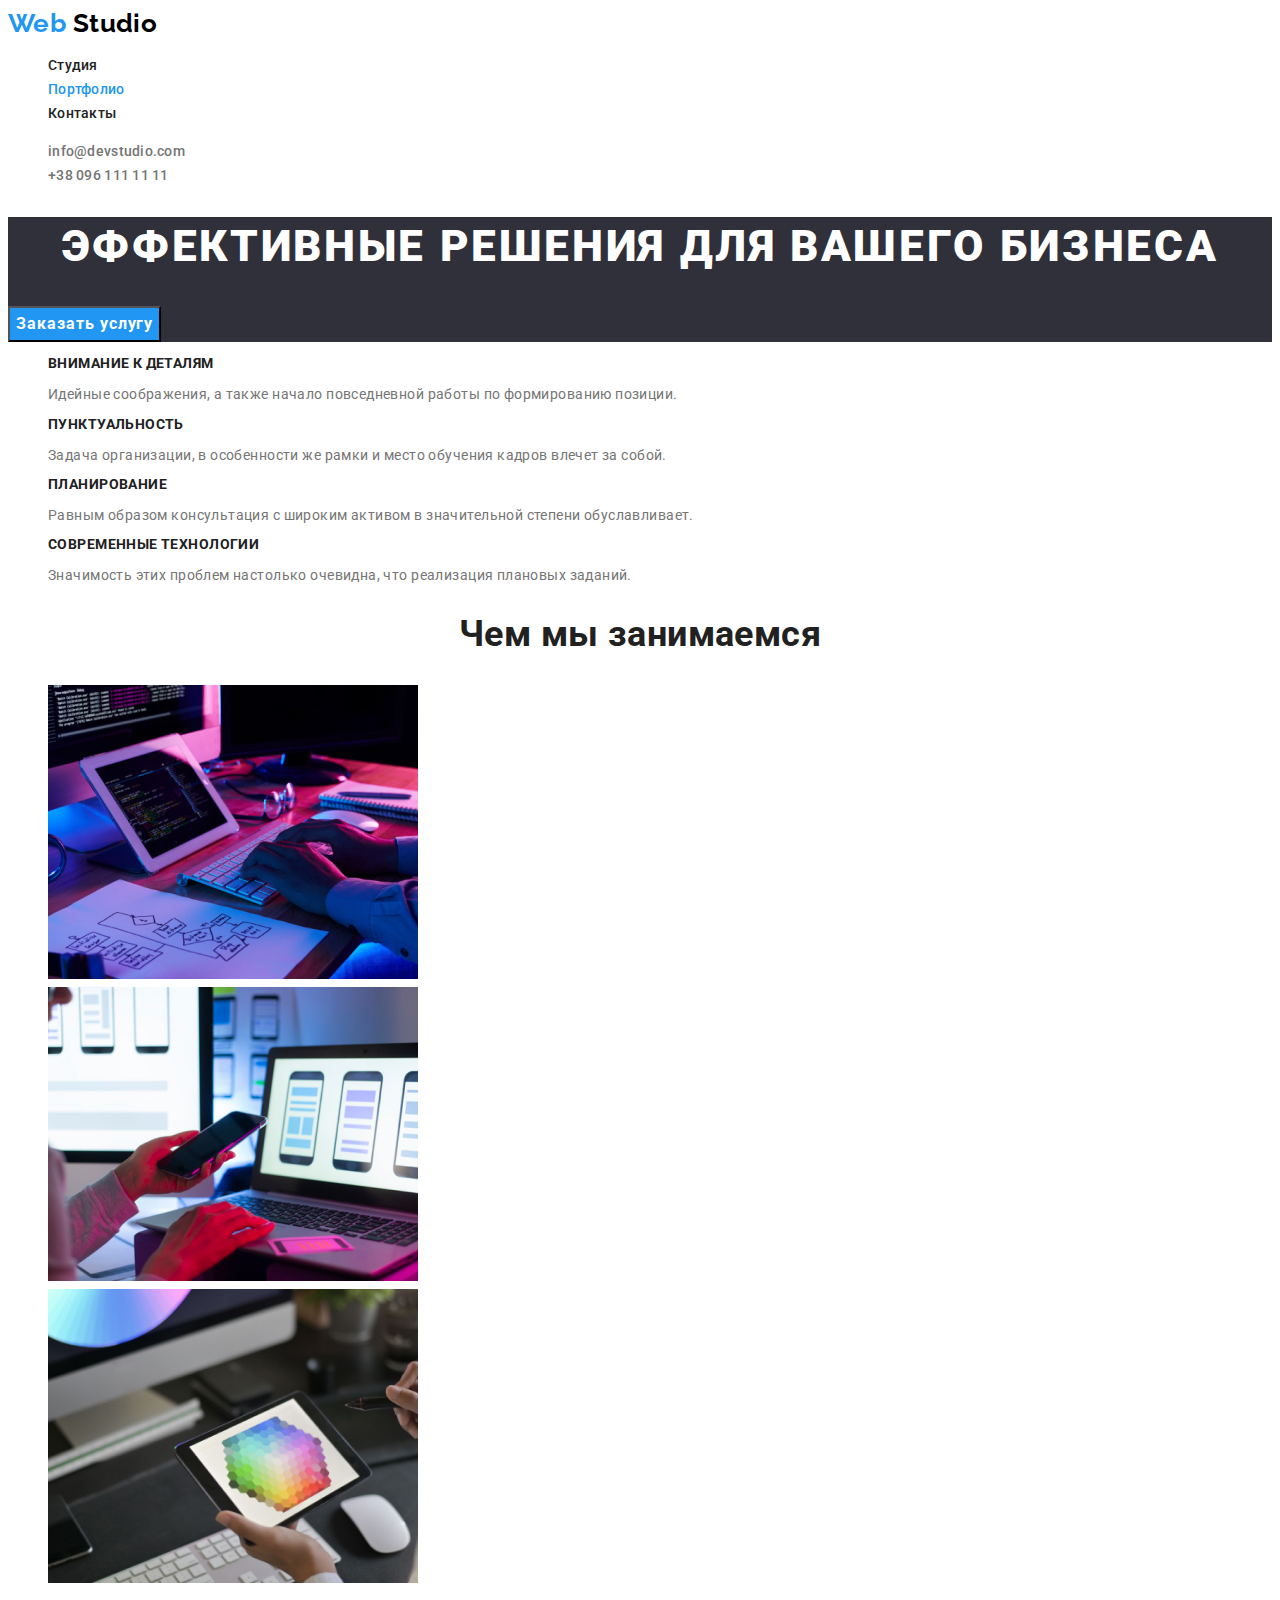
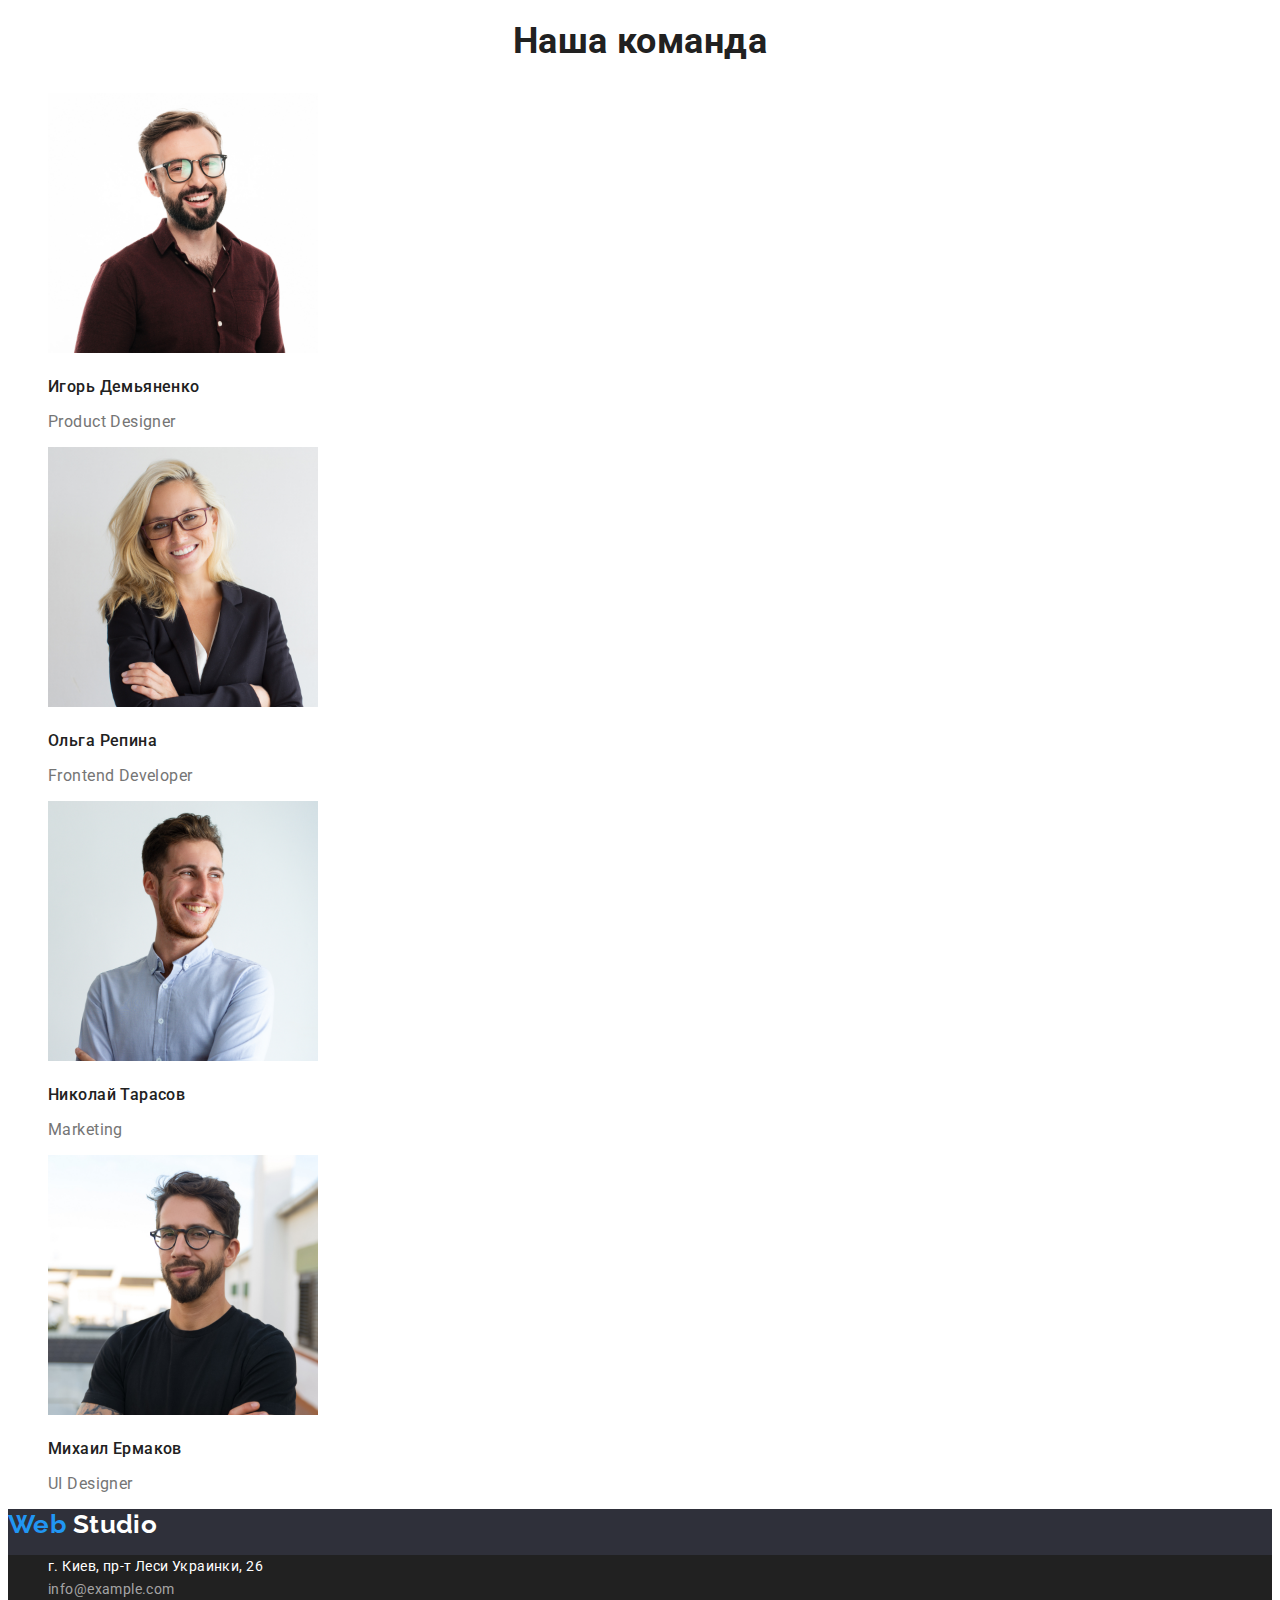
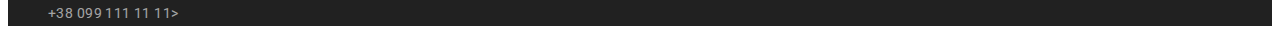
<file: index.html>
<!DOCTYPE html>
<html lang="ru">
<head>
    <meta charset="UTF-8">
    <meta http-equiv="X-UA-Compatible" content="IE=edge">
    <meta name="viewport" content="width=device-width, initial-scale=1.0">
    <link rel="stylesheet" href="./css/styles.css">
    <title>Студия</title>
</head>
<body>
</head>

<body>
    <header>
        <nav>
            <a href="./index.html" class="logo">
                <span class="logo-word">Web</span> Studio
            </a>
            <ul class="site-nav list">
                <li><a href="./index.html" class="link">Студия</a></li>
                <li><a href="./portfolio.html" class="link current">Портфолио</a></li>
                <li><a href="" class="link">Контакты</a></li>
            </ul>
        </nav>
        <ul class="contact list">
            <li><a href="mailto:info@devstudio.com" class="link">info@devstudio.com</a></li>
            <li><a href="tel:+380961111111" class="link">+38 096 111 11 11</a></li>
        </ul>
    </header>
    <main>
        <section class="hero">
            <h1 class="hero-title">Эффективные решения для вашего бизнеса</h1>
            <button type="button" class=" button button-primary">Заказать услугу</button> 
        </section>
        <section>
            <h2 style="display:none">Особенности</h2>
            <ul class="preferences list">
                <li>
                    <h3 class="preferences-title">Внимание к деталям</h3>
                    <p class="preferences-text">Идейные соображения, а также начало повседневной работы по формированию позиции.</p>
                </li>
                <li>
                    <h3 class="preferences-title">Пунктуальность</h3>
                    <p class="preferences-text">Задача организации, в особенности же рамки и место обучения кадров влечет за собой.</p>
                </li>
                <li>
                    <h3 class="preferences-title">Планирование</h3>
                    <p class="preferences-text">Равным образом консультация с широким активом в значительной степени обуславливает.</p>
                </li>
                <li>
                    <h3 class="preferences-title">Современные технологии</h3>
                    <p class="preferences-text">Значимость этих проблем настолько очевидна, что реализация плановых заданий.</p>
                </li>
            </ul>
        </section>
        <section class="works">
            <h2 class="section-title">Чем мы занимаемся</h2>
            <ul class="list">
                <li><img src="./images/toDo/clava.jpg" alt="Keyboard" class="work" width="370" height="294"></li>
                <li><img src="./images/toDo/phone.jpg" alt="Phone" class="work" width="370" height="294"></li>
                <li><img src="./images/toDo/rectangle.jpg" alt="Rectangle" class="work" width="370" height="294"></li>
            </ul>
        </section>
        <section class="team">
            <h2 class="section-title">Наша команда</h2>
            <ul class="list">
                <li>
                    <img src="./images/ourTeam/igor.jpg" alt="Игорь Демьяненко" width="270" height="260">
                    <h3 class="team-member">Игорь Демьяненко</h3>
                    <p class="team-about" lang="en">Product Designer</p>
                </li>
                <li>
                    <img src="./images/ourTeam/olga.jpg" alt="Ольга Репина"  width="270" height="260">
                    <h3 class="team-member">Ольга Репина</h3>
                    <p class="team-about" lang="en">Frontend Developer</p>
                </li>
                <li>
                    <img src="./images/ourTeam/nikolai.jpg" alt="Николай Тарасов" width="270" height="260">
                    <h3 class="team-member">Николай Тарасов</h3>
                    <p class="team-about" lang="en">Marketing</p>
                </li>
                <li>
                    <img src="./images/ourTeam/mikhail.jpg" alt="Михаил Ермаков" width="270" height="260">
                    <h3 class="team-member">Михаил Ермаков</h3>
                    <p class="team-about" lang="en">UI Designer</p>
                </li>
            </ul>
        </section>
    </main>
    <footer  class="footer">
        <a href="./index.html" class="logo">
            <span class="logo-word">Web</span> Studio
        </a>
        <address class="address-list">
        <ul class="list">
            <li> <a href="https://goo.gl/maps/piqngm7oDQpEDh6u6" class="address" target="_blank" rel="noopener nofollow noreferrer"> г. Киев, пр-т Леси Украинки, 26</a> </li>
            <li> <a href="mailto:info@example.com" class="mail">info@example.com</a> </li>
            <li> <a href="tel:+380991111111" class="tel">+38 099 111 11 11></a></li>
        </ul>
        </address>

    </footer>
</body>
</html>
<!--  -->
</file>
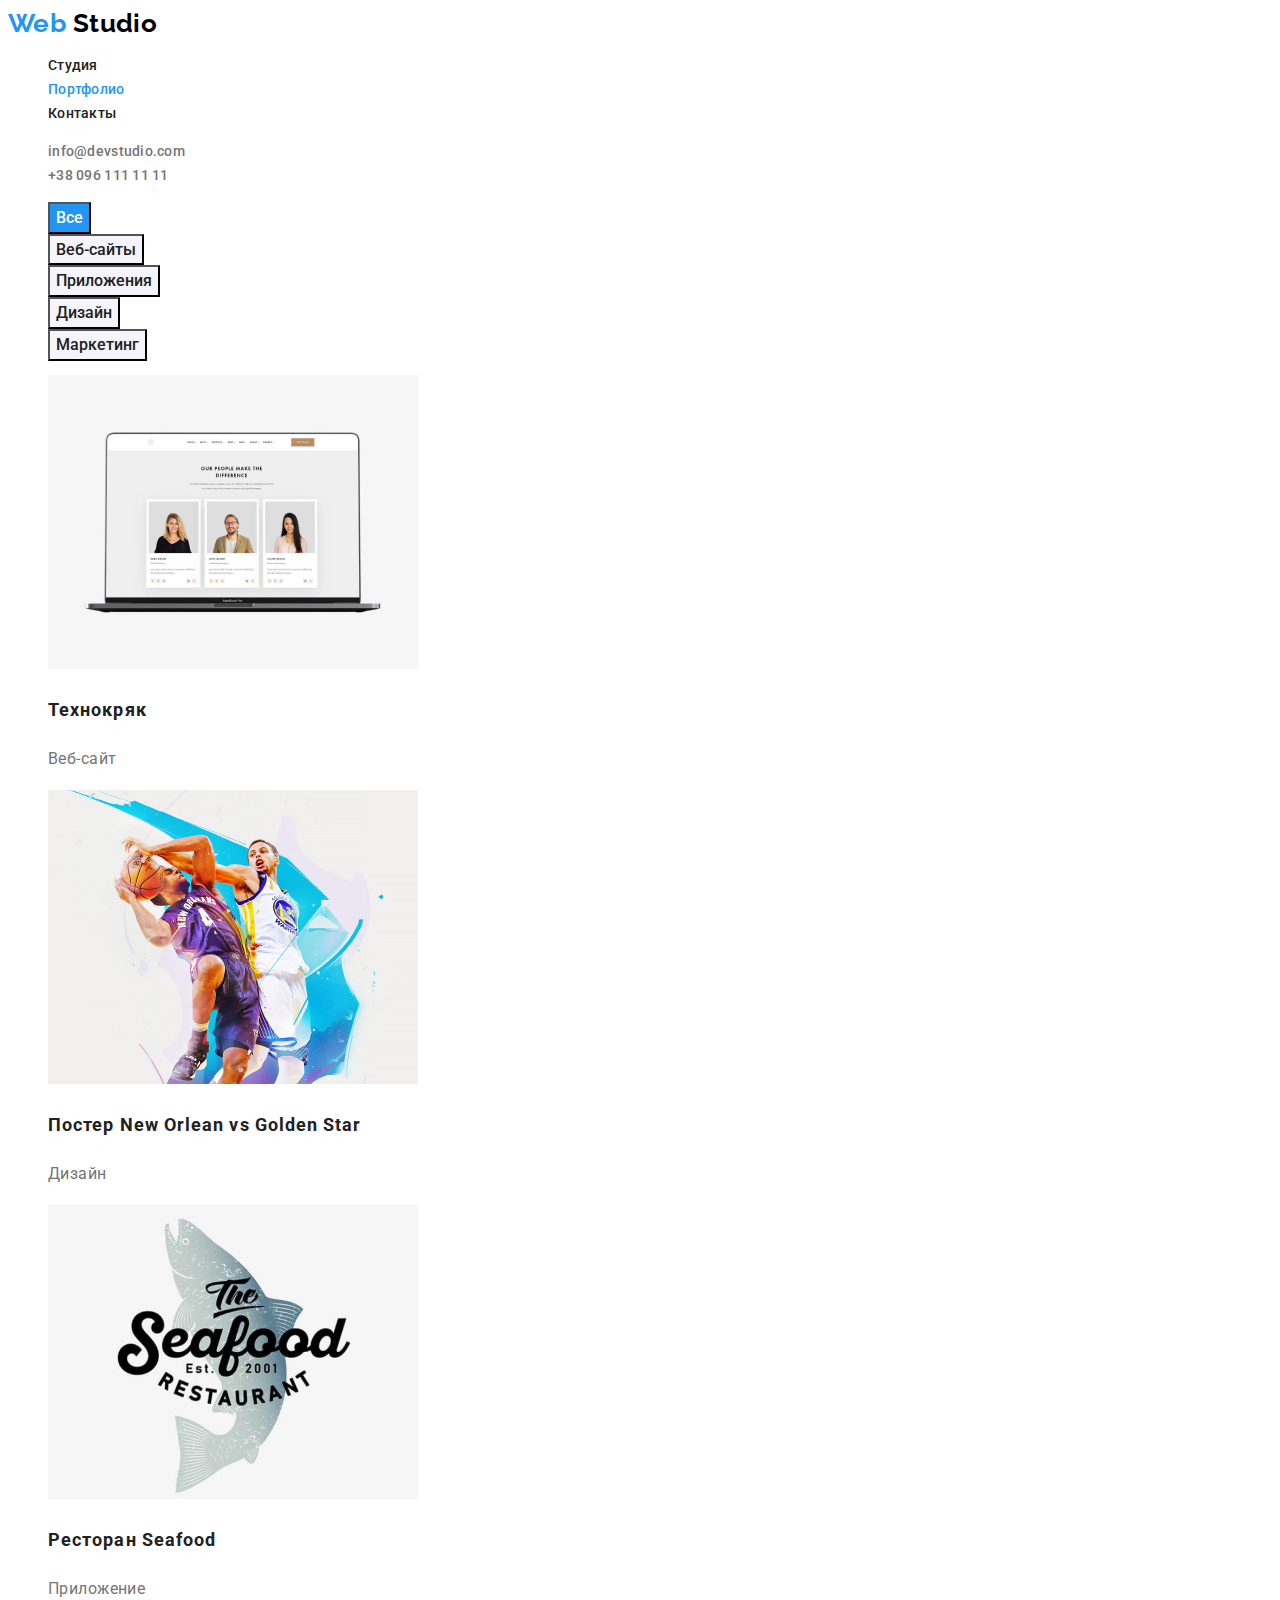
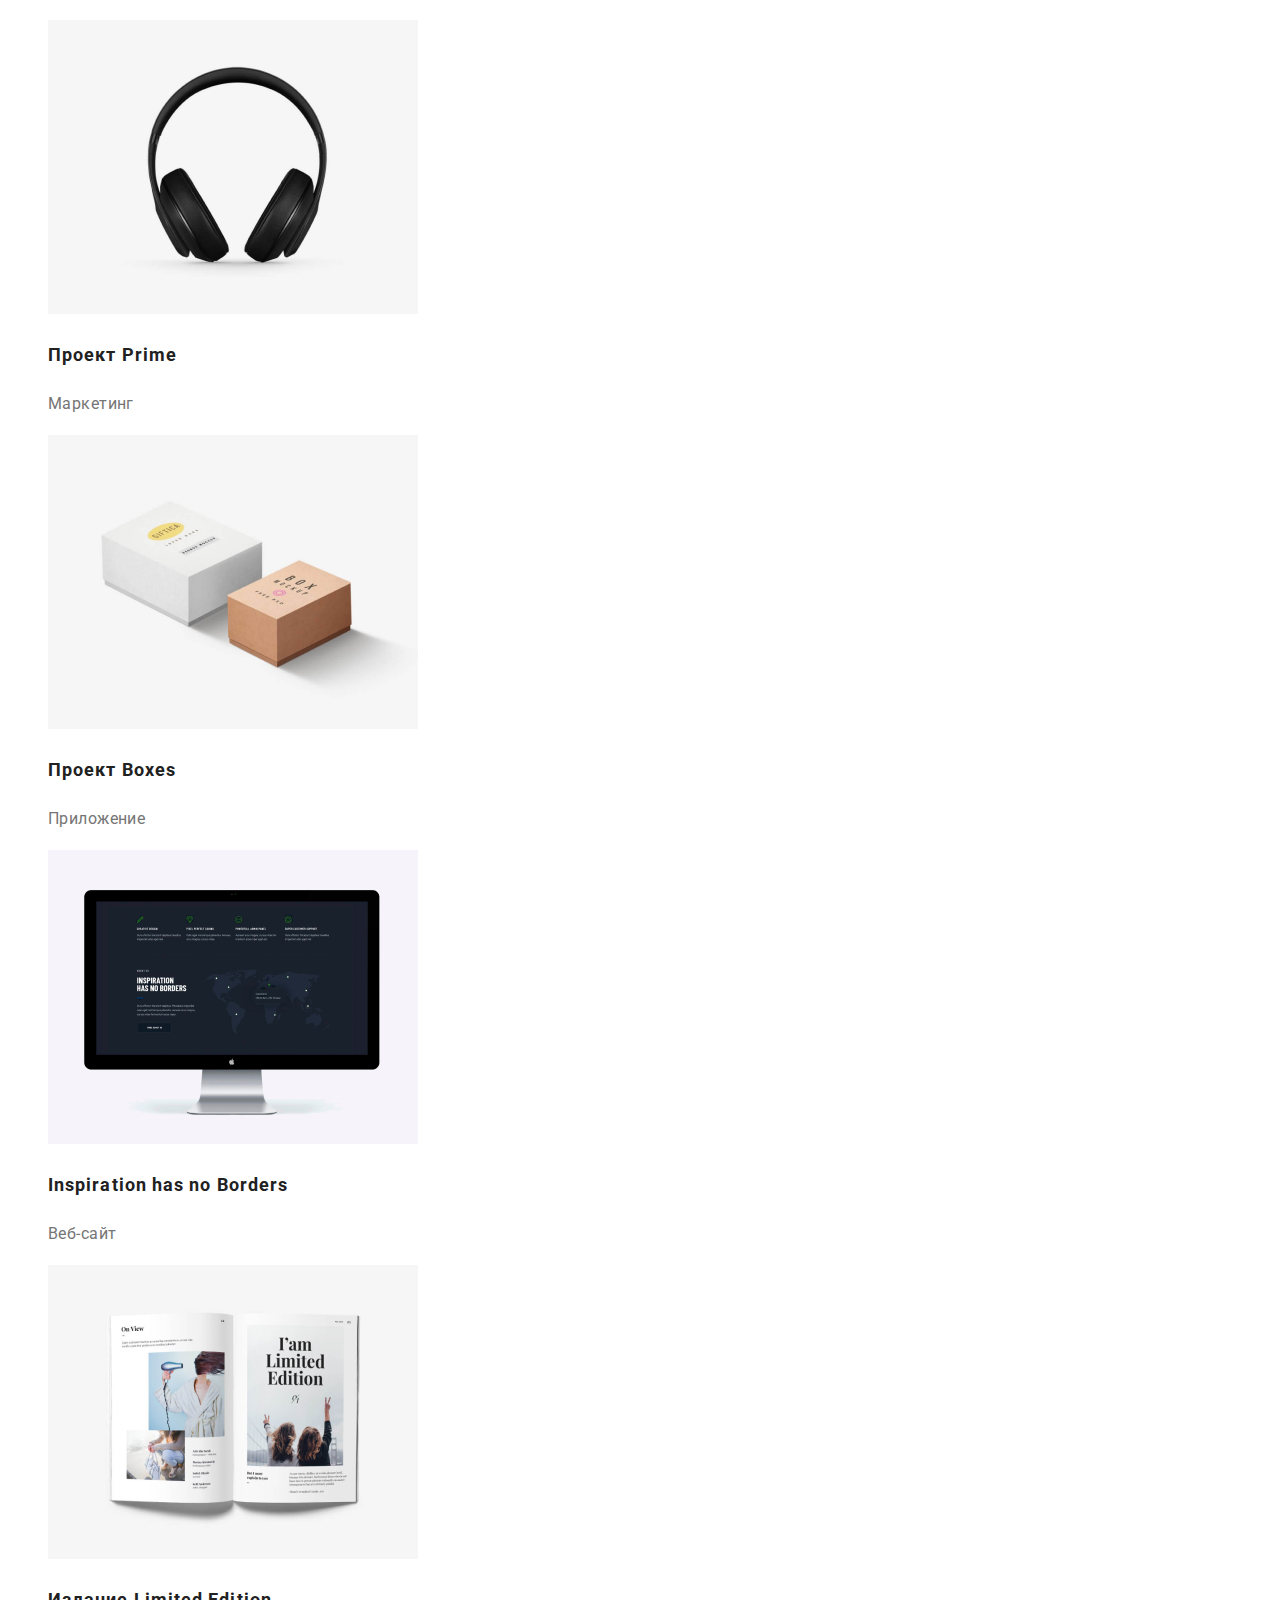
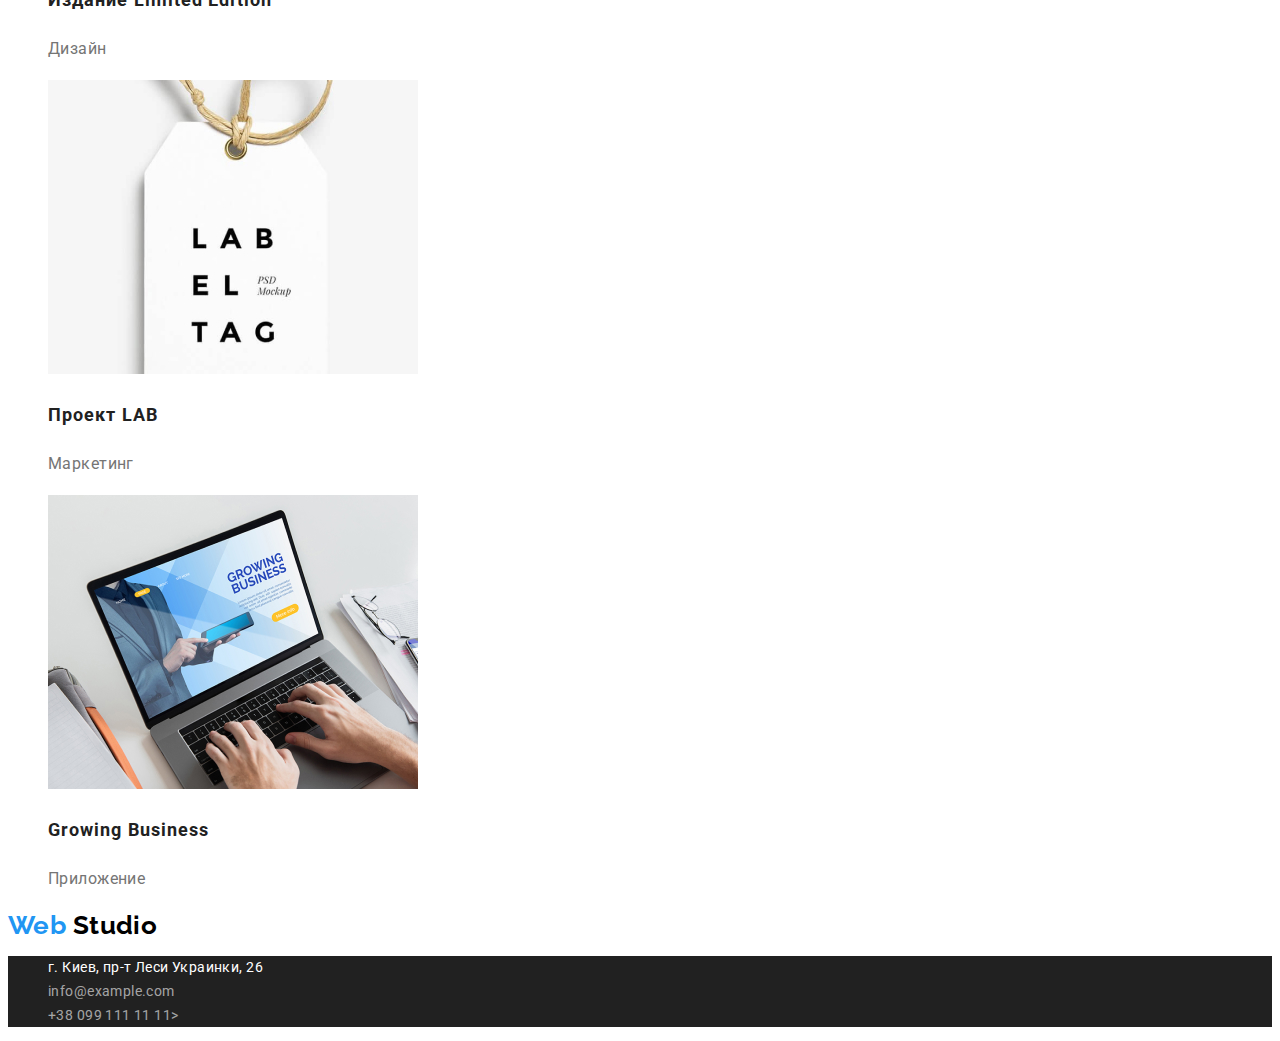
<file: portfolio.html>
<!DOCTYPE html>
<html lang="ru">

<head>
    <meta charset="UTF-8">
    <meta http-equiv="X-UA-Compatible" content="IE=edge">
    <meta name="viewport" content="width=device-width, initial-scale=1.0">
    <link rel="stylesheet" href="./css/styles.css">
    <title>Студия</title>
</head>

<body>
    <header>
        <nav>
            <a href="./index.html" class="logo">
                <span class="logo-word">Web</span> Studio
            </a>
            <ul class="site-nav list">
                <li><a href="./index.html" class="link">Студия</a></li>
                <li><a href="" class="link current">Портфолио</a></li>
                <li><a href="" class="link">Контакты</a></li>
            </ul>
        </nav>
        <ul class="contact list">
            <li><a href="mailto:info@devstudio.com" class="link">info@devstudio.com</a></li>
            <li><a href="tel:+380961111111" class="link">+38 096 111 11 11</a></li>
        </ul>
    </header>
    <main>
        <section>
        <h1 style="display:none">Портфолио</h1>
            <ul class="list">
                <li><button type="button" class="button button-secondary active">Все</button></li>
                <li><button type="button" class="button button-secondary">Веб-сайты</button></li>
                <li><button type="button" class="button button-secondary">Приложения</button></li>
                <li><button type="button" class="button button-secondary">Дизайн</button></li>
                <li><button type="button" class="button button-secondary">Маркетинг</button></li>
            </ul>

        <ul class="portfolio-list list">
            <li><a href="" class="portfolio-item">
                    <img src="./images/portfolioImages/ourExperts.jpg" alt="Our Experts" width="370" height="294">
                    <h2 class="portfolio-title">Технокряк</h2> 
                </a>
            <p class="portfolio-description">Веб-сайт</p></li>
            <li><a href="" class="portfolio-item">
                    <img src="./images/portfolioImages/basketball.jpg" alt="Poster" width="370" height="294">
                    <h2 class="portfolio-title">Постер <span lang="en">New Orlean vs Golden Star</span></h2>
                </a>
            <p class="portfolio-description">Дизайн</p></li>
            <li><a href="" class="portfolio-item">
                    <img src="./images/portfolioImages/shark.jpg" alt="Seafood" width="370" height="294">
                    <h2 class="portfolio-title">Ресторан <span lang="en">Seafood</span></h2>
                </a>
            <p class="portfolio-description">Приложение</p></li>
            <li><a href="" class="portfolio-item">
                    <img src="./images/portfolioImages/headphones.jpg" alt="Prime" width="370" height="294">
                    <h2 class="portfolio-title">Проект <span lang="en">Prime</span></h2>
                </a>
            <p class="portfolio-description">Маркетинг</p></li>
            <li><a href="" class="portfolio-item">
                    <img src="./images/portfolioImages/boxes.jpg" alt="Boxes" width="370" height="294">
                    <h2 class="portfolio-title">Проект <span lang="en">Boxes</span></h2>
                </a>
            <p class="portfolio-description">Приложение</p></li>
            <li><a href="" class="portfolio-item">
                    <img src="./images/portfolioImages/monitor.jpg" alt="Monitor" width="370" height="294">
                    <h2 class="portfolio-title" lang="en">Inspiration has no Borders</h2>
                </a>
            <p class="portfolio-description">Веб-сайт</p></li>
            <li><a href="" class="portfolio-item">
                    <img src="./images/portfolioImages/book.jpg" alt="Book" width="370" height="294">
                    <h2 class="portfolio-title">Издание <span lang="en">Limited Edition</span></h2>
                </a>
            <p class="portfolio-description">Дизайн</p></li>
            <li><a href="" class="portfolio-item">
                    <img src="./images/portfolioImages/labeltag.jpg" alt="LAB" width="370" height="294">
                    <h2 class="portfolio-title">Проект <span lang="en">LAB</span></h2>
                </a>
            <p class="portfolio-description">Маркетинг</p></li>
            <li><a href="" class="portfolio-item">
                    <img src="./images/portfolioImages/laptop.jpg" alt="Laptop" width="370" height="294">
                    <h2 class="portfolio-title" lang="en">Growing Business</h2>
                </a>
            <p class="portfolio-description">Приложение</p></li>
        </ul>
       </section>
        
    </main>

    <footer>
        <a href="./index.html" class="logo">
            <span class="logo-word">Web</span> Studio
        </a>
        <address class="address-list">
            <ul class="list">
                <li> <a href="https://goo.gl/maps/piqngm7oDQpEDh6u6" class="address" target="_blank"
                        rel="noopener nofollow noreferrer"> г. Киев, пр-т Леси Украинки, 26</a> </li>
                <li> <a href="mailto:info@example.com" class="mail">info@example.com</a> </li>
                <li> <a href="tel:+380991111111" class="tel">+38 099 111 11 11></a></li>
            </ul>
        </address>
    
    </footer>
</body>

</html>
</file>
<file: css/styles.css>
@import url('https://fonts.googleapis.com/css2?family=Raleway:wght@400;500;700;900&family=Roboto:wght@400;500;700;900&display=swap');

:root {
  --title-text-color: #212121;
  --primary-text-color: #757575;
  --accent-color: #2196F3;
  --button-white-color: #FFFFFF;
  --background-color: #F5F4FA;
  --background-section: #2F303A;
 }
 
 body {
     color: var(--primary-text-color);
     font-family: 'Roboto', sans-serif;
     letter-spacing: 0.03em;
     font-size: 14px;
     line-height: 1.71;
 }
 
 .list{
     list-style: none;
 }
 
 .logo{
     color: #000000;
     text-decoration: none;
     font-family: 'Raleway', sans-serif;
         font-weight: 700;
         font-size: 26px;
         line-height: 1.2;
 }
 
 .logo .logo-word{
     color: #2196F3;
 }
 
 .site-nav .link{
     color: var(--title-text-color);
     text-decoration: none;
     font-weight: 500;
     line-height: 1.14;
     letter-spacing: 0.02em;
 }
 
 .site-nav .current{
     color: var(--accent-color);
 }
 
 .site-nav .link:hover,
 .site-nav .link:focus {
     color: var(--accent-color);
 }
 
 .contact .link{
     color: var(--primary-text-color);
     text-decoration: none;
     font-weight: 500;
     line-height: 1.14;
     letter-spacing: 0.02em;
 }
 .contact .link:hover,
 .contact .link:focus{
 color: var(--accent-color);
 }
 
 .hero{
 background-color: var(--background-section);
 }
 
 .hero .hero-title {
     color: var(--button-white-color);
     font-weight: 900;
     font-size: 44px;    
     line-height: 1.36;    
     text-align: center;
     letter-spacing: 0.06em;
     text-transform: uppercase;       
 }
 
 .button {
     font-size: 16px;
     text-align: center;     
     cursor: pointer;
     font-family: inherit;
 }
 
 .button-primary {
     color: var(--button-white-color);
     background-color: var(--accent-color);
     font-weight: 700;
     line-height: 1.88;
     letter-spacing: 0.06em;
 }
 
 .button-secondary {
     color: var(--title-text-color);
     background-color: var(--background-color);
     font-weight: 500;
     line-height: 1.62;
 }
 
 .button-primary:hover,
 .button-primary:focus{
     color: var(--title-text-color);
     background-color: var(--background-color);
 }
 .button-secondary:hover,
 .button-secondary:focus{
     color: var(--button-white-color);
     background-color: var(--accent-color);
 }
 
 .button.active{
     color: var(--button-white-color);
     background-color: var(--accent-color);
 }
 
 
 .preferences .preferences-title{
     color: var(--title-text-color);
         font-size: 14px;
         line-height: 1.14;
         text-transform: uppercase;
 }
 
 .preferences .preferences-text{
         line-height: 1.17;
 }
 
 .section-title{
     color: var(--title-text-color);
         font-size: 36px;
         line-height: 1.16;
         text-align: center;
 }
 
 .team .team-member{
     color: var(--title-text-color);
     font-weight: 500;
     font-size: 16px;
     line-height: 1.19;
 }
 
 .team .team-about{
     font-size: 16px;
     line-height: 1.19;
 }
 
 .address-list{
     background-color: var(--title-text-color);
 }
 
 .address-list .address{
     font-style: normal;
     color: var(--button-white-color);
     text-decoration: none;
     font-size: 14px;
     line-height: 1.71;
 }
 
 .address-list .mail:hover,
 .address-list .mail:focus,
 .address-list .tel:hover,
 .address-list .tel:focus{
     color: var(--accent-color);
 }
 
 .address-list .mail,
 .address-list .tel{
     font-style: normal;
     color: rgba(255, 255, 255, 0.6);
     text-decoration: none;
     font-size: 14px;
     line-height: 1.71;
 }
 
 
 .portfolio-item{
     text-decoration: none;
 
 }
 
 .portfolio-title{
     color: var(--title-text-color);
     font-size: 18px;
     line-height: 2;
     letter-spacing: 0.06em;
 }
 
 .portfolio-description{
     font-size: 16px;
     line-height: 1.88;
 }
 
 .footer{
     background-color: var(--background-section);
 }
 .footer .logo{
     color: var(--button-white-color);
 }
</file>
